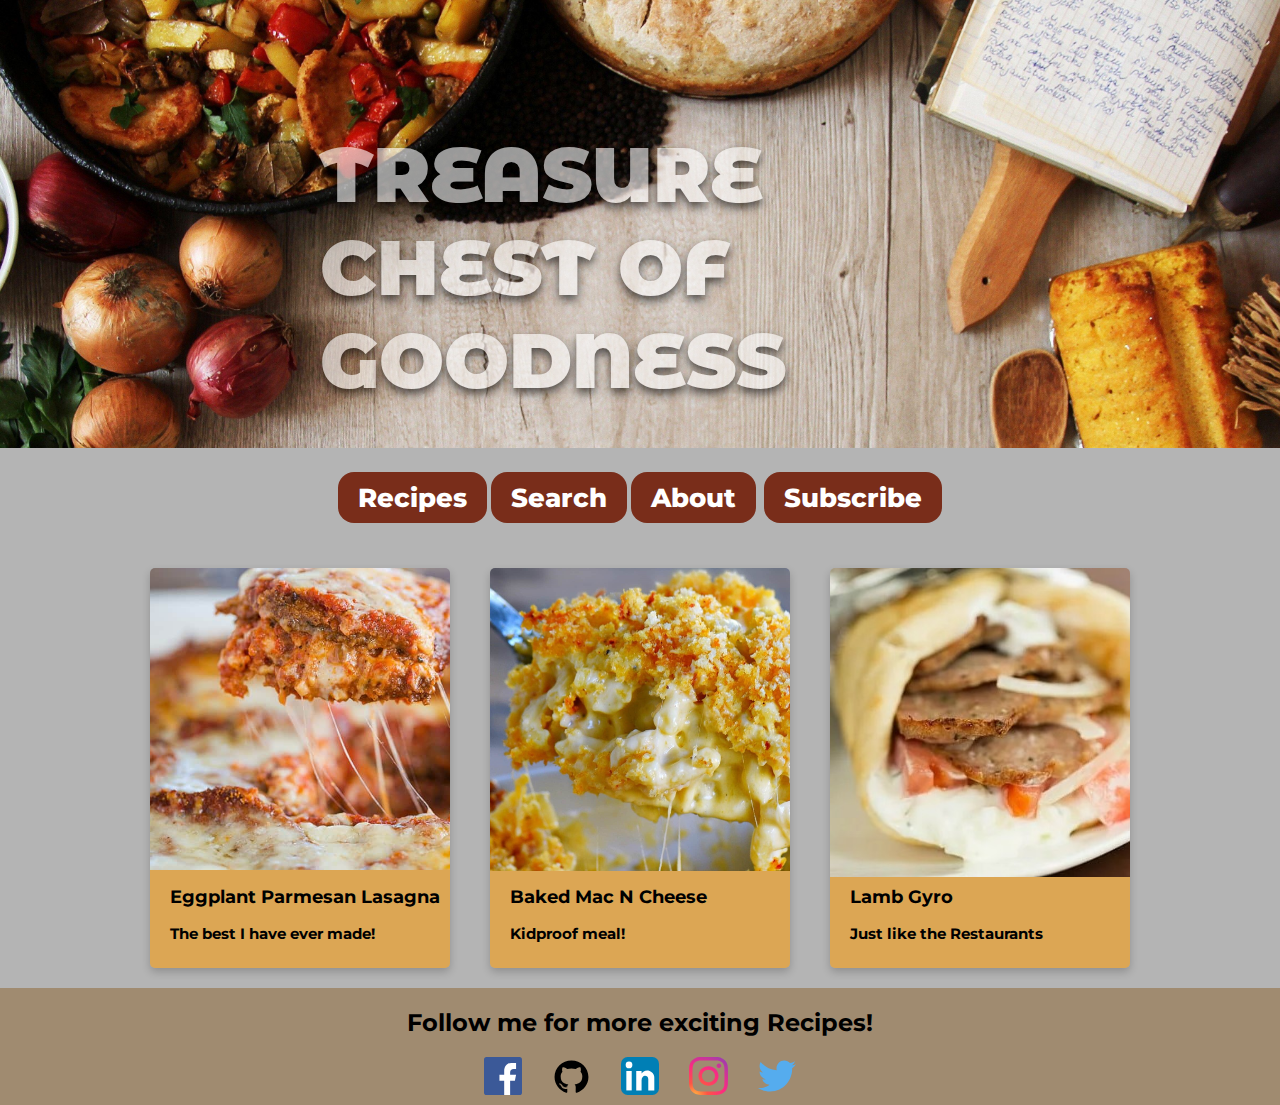
<file: index.html>
<!DOCTYPE html>
<html lang="en">
<head>
    <meta charset="UTF-8">
    <meta name="viewport" content="width=device-width, initial-scale=1.0">
    <title>Treasure Chest of Goodness</title>
    <link rel="stylesheet" href="css/styles.css">
</head>
<body>
    <div class="homepage">
        <header class="home-header">
            <div id="home-header-text">
                <p>Treasure</p>
                <p>Chest of</p>
                <p>Goodness</p>
            </div>
        </header>
        <div class="homepage-navbar">
            <div>
                <button class="home-button">Recipes</home-home-button>
                <button class="home-button">Search</home-button>
                <a href="./blogpost.html"><button class="home-button">About</button></a>
                <a href="./subscribe.html"><button class="home-button">Subscribe</button></a>
            </div>
        </div>
        <div class="homepage-content">
            <div class="card" id="img-eggplant">
                <a href="./blogpost.html" class="card-link1">eggplant</a>
                <div class="card-info">
                    <h3>Eggplant Parmesan Lasagna</h3>
                    <p><strong>The best I have ever made!</strong></p>
                </div>
            </div>
            <div class="card" id="img-macncheez">
                <a href="./blogpost.html" class="card-link2">macncheez</a>
                <div class="card-info">
                    <h3>Baked Mac N Cheese</h3>
                    <p><strong>Kidproof meal!</strong></p>
                </div>
            </div>
            <div class="card" id="img-lamb-gyro">
                <a href="./blogpost.html" class="card-link3">lambgyro</a>
                <div class="card-info">
                    <h3>Lamb Gyro</h3>
                    <p><strong>Just like the Restaurants</strong></p>
                </div>
            </div>
        </div>
        <footer class="home-footer">
            <h2>Follow me for more exciting Recipes!</h2>
            <div class="home-footer-links">
                <a href="index.html"><img class="home-footer-icon" src="./assets/facebooklogo.svg" alt="Facebook Logo"></a>
                <a href="index.html"><img class="home-footer-icon" src="./assets/githublogo.svg" alt="Github Logo"></a>
                <a href="index.html"><img class="home-footer-icon" src="./assets/linkedinlogo.svg" alt="LinkedIn Logo"></a>
                <a href="index.html"><img class="home-footer-icon" src="./assets/instagramlogo.svg" alt="Instagram Logo"></a>
                <a href="index.html"><img class="home-footer-icon" src="./assets/twitterlogo.svg" alt="Twitter Logo"></a>
            </div>    
        </footer>
    </div>
</body>
</html>
</file>
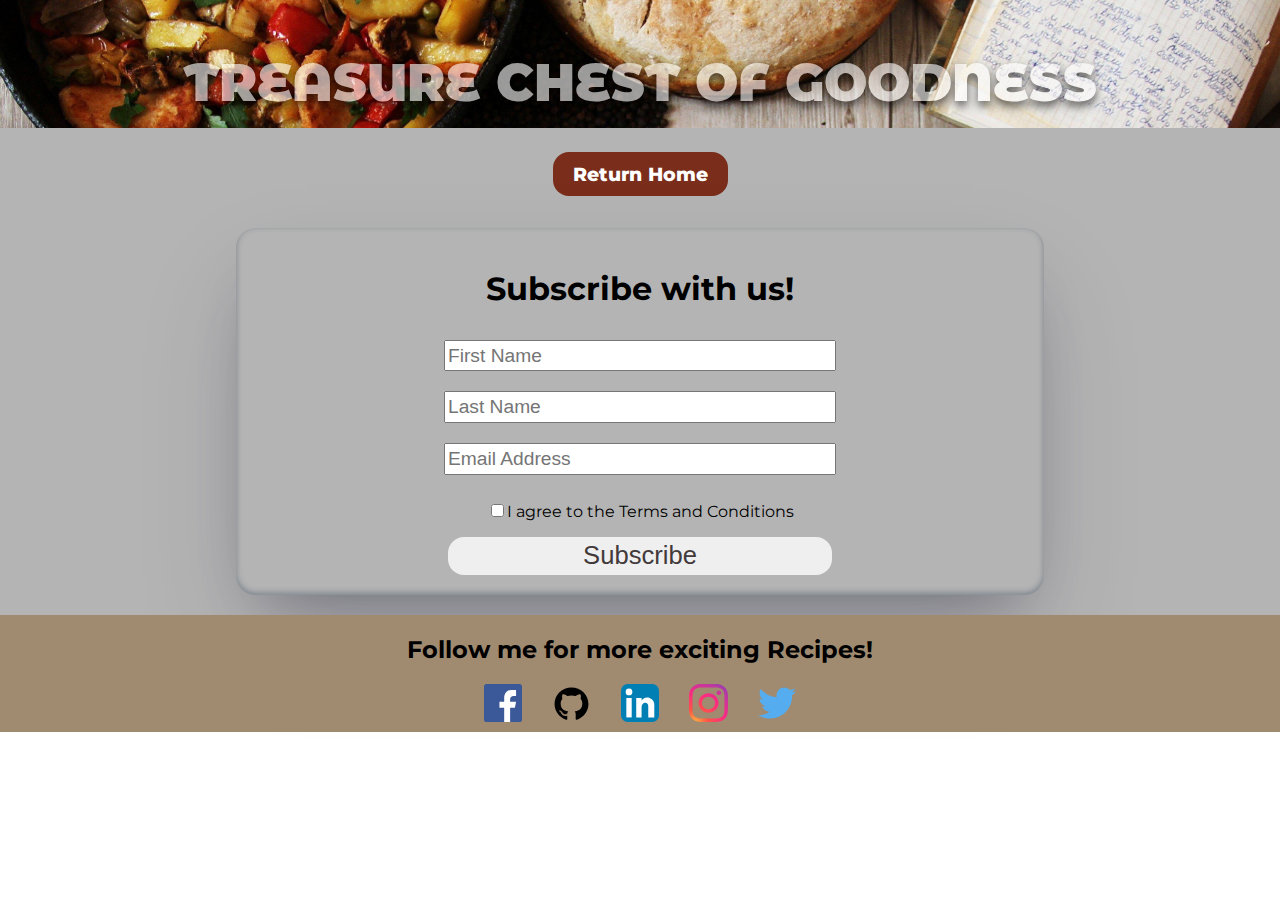
<file: subscribe.html>
<!DOCTYPE html>
<html lang="en">
<head>
    <meta charset="UTF-8">
    <meta name="viewport" content="width=device-width, initial-scale=1.0">
    <title>Subscribe!</title>
    <link rel="stylesheet" href="css/styles.css">
</head>
<body>
    <div class="subscribe-page">
        <header class="subs-header">
            <div id="subs-header-text">
                <p>Treasure Chest of Goodness</p>
            </div>
        </header>
        <div class="subscribe-navbar">
            <div>
                <a href="./index.html"><button class="subs-button">Return Home</button></a>
            </div>
        </div>
        <div class="subscribe-form">
            <h1>Subscribe with us!</h1>
            <form>
                <input type="text" class="input-box" placeholder="First Name"><br>
                <input type="text" class="input-box" placeholder="Last Name"><br>
                <input type="email" class="input-box" placeholder="Email Address">
                <p><span><input type="checkbox"></span>I agree to the Terms and Conditions</p>
                <button type="button" class="subscribe-btn">Subscribe</button>
            </form>
        </div>
        <footer class="subs-footer">
            <h2>Follow me for more exciting Recipes!</h2>
            <div class="subs-footer-links">
                <a href="index.html"><img class="subs-footer-icon" src="./assets/facebooklogo.svg" alt="Facebook Logo"></a>
                <a href="index.html"><img class="subs-footer-icon" src="./assets/githublogo.svg" alt="Github Logo"></a>
                <a href="index.html"><img class="subs-footer-icon" src="./assets/linkedinlogo.svg" alt="LinkedIn Logo"></a>
                <a href="index.html"><img class="subs-footer-icon" src="./assets/instagramlogo.svg" alt="Instagram Logo"></a>
                <a href="index.html"><img class="subs-footer-icon" src="./assets/twitterlogo.svg" alt="Twitter Logo"></a>
            </div>    
        </footer>
    </div>
</body>
</html>
</file>
<file: css/styles.css>
@import url(index.css);
@import url(blogpost.css);
@import url(subscribe.css);

body{
    margin: 0;
}
</file>
